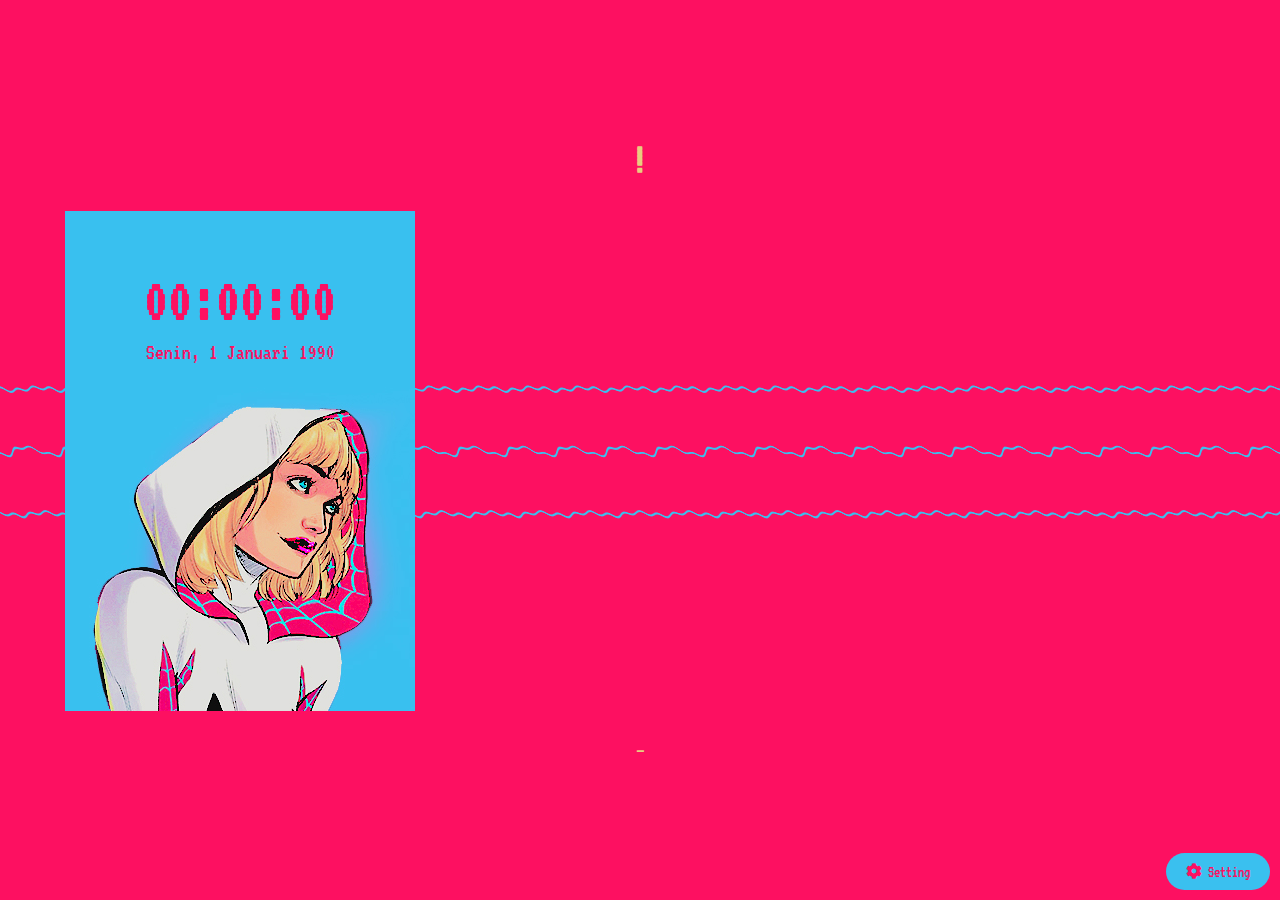
<file: Blocks of Colors/index.html>
<!DOCTYPE HTML>
<html>

<head>
    <meta charset="utf-8" />
    <meta name="viewport" content="width=device-width, initial-scale=1" />
    <meta http-equiv="Content-Type" content="text/html; charset=utf-8" />
    <title>New Tab</title>
    <link rel="shortcut icon" href="images/icon128.png">
    <name="author" content="hellolittlered.org" />
    <link href="https://fonts.googleapis.com/css?family=VT323" rel="stylesheet">
    <link href="css/fontawesome.min.css" rel="stylesheet">
    <link href="css/all.min.css" rel="stylesheet">
    <link href="css/css.css" rel="stylesheet">
    <script src="js/jquery.min.js"></script>
    <script src="js/script.js"></script>
    <script src="js/dateformat.min.js"></script>
</head>

<body>
    <button id="go-options"><i class="fas fa-cog"></i> Setting</button>
    <div id="flex">
        <div id="content">
            <h1 id="greeting"><span id="name"></span>! <span id="online"></span></h1>
            <div id="sidebar">
                <div id="header">
                    <h1>00:00:00</h1>
                    <div>Senin, 1 Januari 1990</div>
                </div>
            </div>
            <div id="links">
            </div>
            <div id="movie">
                <blockquote></blockquote> —
                <source>
                </source>
            </div>
        </div>
    </div>
</body>

</html>
</file>
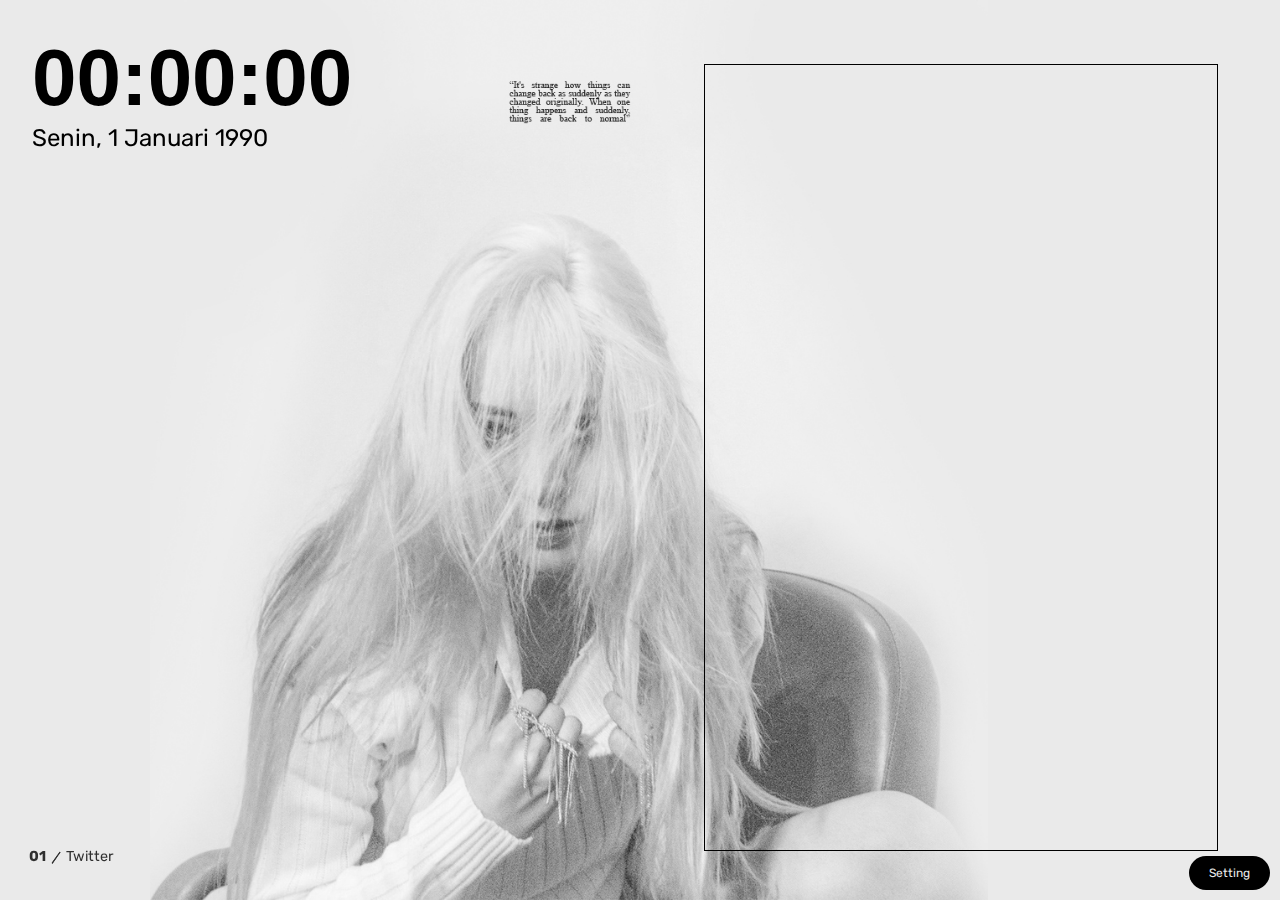
<file: Paper Heart/index.html>
<!DOCTYPE HTML>
<html>

<head>
	<meta charset="utf-8" />
	<meta name="viewport" content="width=device-width, initial-scale=1" />
	<meta http-equiv="Content-Type" content="text/html; charset=utf-8" />
	<title>New Tab</title>
	<link rel="shortcut icon" href="images/icon128.png">
	<name="author" content="hellolittlered.org" />
	<link href="https://fonts.googleapis.com/css?family=Arimo|Rubik" rel="stylesheet">
	<link href="css/css.css" rel="stylesheet">
	<script src="js/jquery.min.js"></script>
	<script src="js/script.js"></script>
    <script src="js/dateformat.min.js"></script>
</head>

<body>
	
	<button id="go-options"><i class="fas fa-cog"></i> Setting</button>

	<div id="header">
		<h1>00:00:00</h1>
		<span>Senin, 1 Januari 1990</span>
	</div>

	<div id="nav">
		<div id="links">
			<a href="http://twitter.com"><b>01 <span></span> </b> Twitter</a>
		</div>
	</div>

	<div id="content">
		<div id="posts">
			<div class="post">
				<div class="info">
					<a target="twitter" class="active twitButton" style="display: none">Twitter</a>
					<a target="history" class="historyButton" style="display: none">History</a>
				</div>

				<div id="twitter" class="ccontent" style="display: none">
					<div class="twitter-inside">
						<a class="twitter-timeline" data-chrome="nofooter noborders noheader transparent"
							data-tweet-limit="10" style="font-size: .2em"></a>
						<script async src="https://platform.twitter.com/widgets.js" charset="utf-8"></script>
					</div>
				</div>

				<div id="history" class="ccontent" style="display: none">
					<input type="text" placeholder="Search History" id="searchHistory">
					<a class="historyTemp">
						<h3></h3>
						<span></span>
					</a>
				</div>
			</div>
		</div>
	</div>
</body>

</html>
</file>
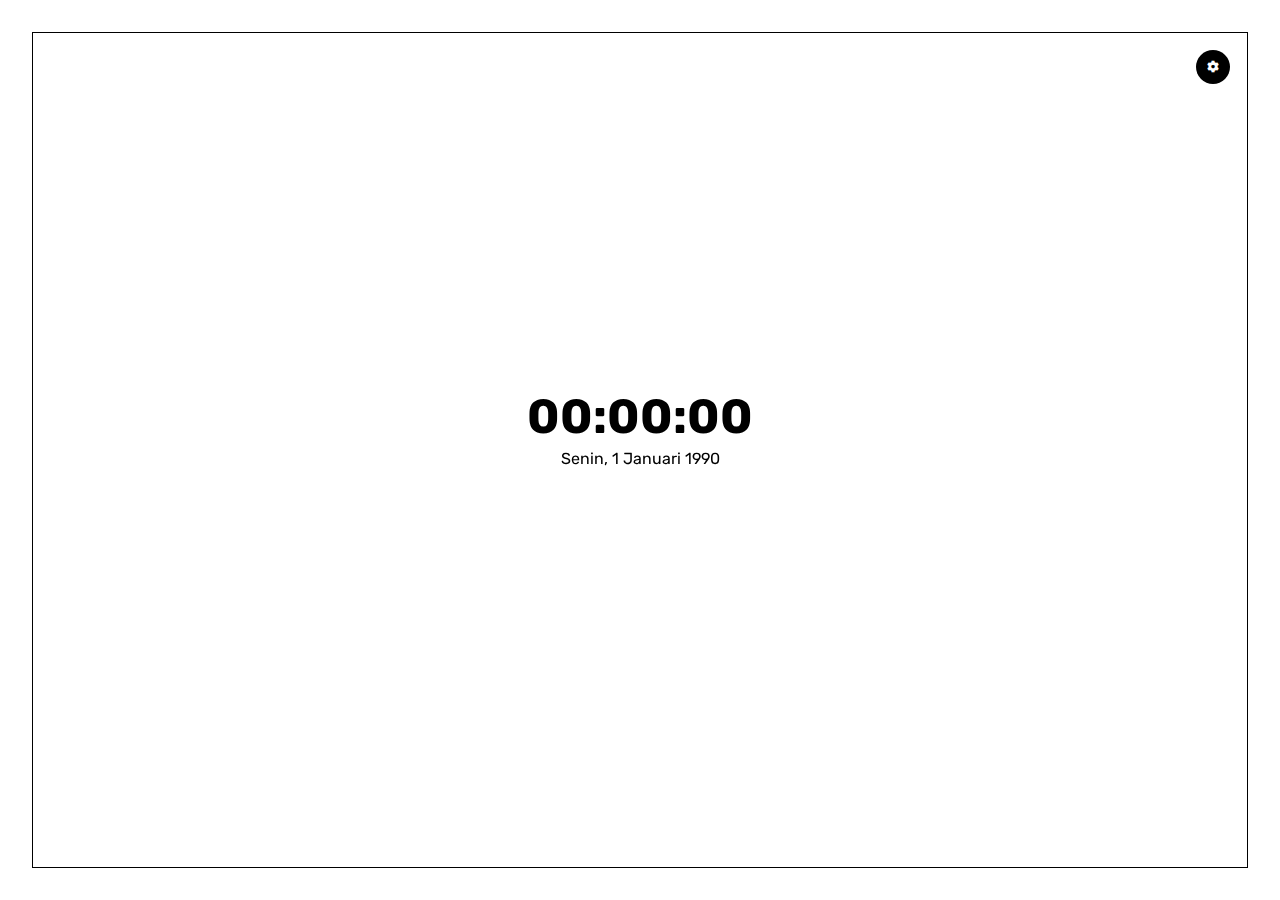
<file: Sepi/index.html>
<!DOCTYPE HTML>
<html>

<head>
    <meta charset="utf-8" />
    <meta name="viewport" content="width=device-width, initial-scale=1" />
    <meta http-equiv="Content-Type" content="text/html; charset=utf-8" />
    <title>New Tab</title>
    <link rel="shortcut icon" href="images/icon128.png">
    <name="author" content="hellolittlered.org" />
    <link href="https://fonts.googleapis.com/css?family=Arimo|Rubik" rel="stylesheet">
    <link href="css/fontawesome.min.css" rel="stylesheet">
    <link href="css/all.min.css" rel="stylesheet">
    <link href="css/css.css" rel="stylesheet">
    <script src="js/jquery.min.js"></script>
    <script src="js/script.js"></script>
    <script src="js/dateformat.min.js"></script>
</head>

<body class="light">
    <button id="go-options"><i class="fas fa-cog"></i></button>
    <div id="content">
        <div id="header">
            <h1>00:00:00</h1>
            <span>Senin, 1 Januari 1990</span>
        </div>
        <div id="links">
        </div>
    </div>
</body>

</html>
</file>
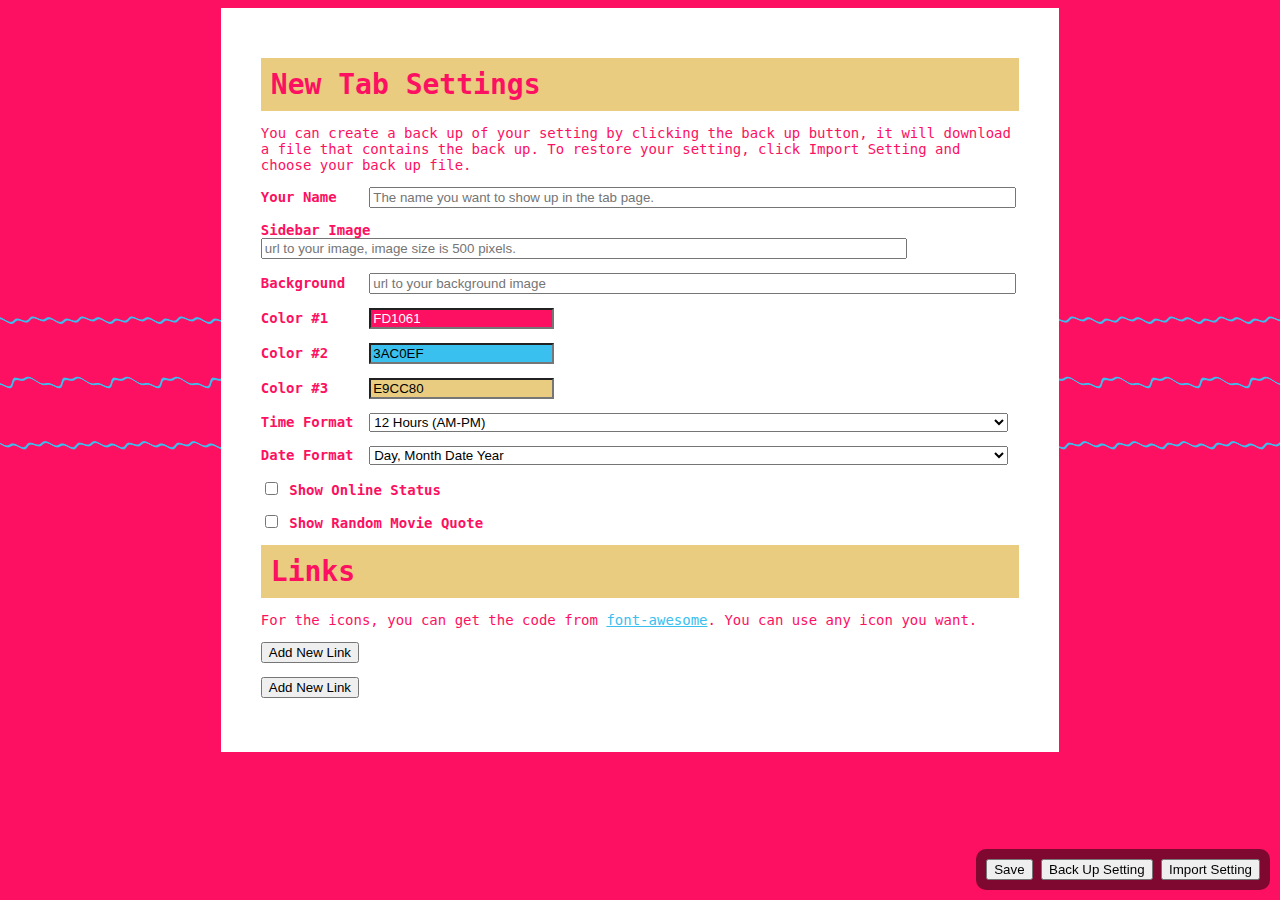
<file: Blocks of Colors/options.html>
<!DOCTYPE html>
<html>

<head>
    <meta charset="utf-8" />
    <meta name="viewport" content="width=device-width, initial-scale=1" />
    <meta http-equiv="Content-Type" content="text/html; charset=utf-8" />
    <title>New Tab Setting</title>
    <link rel="shortcut icon" href="images/icon128.png">
    <name="author" content="hellolittlered.org" />
    <link href="css/css.css" rel="stylesheet">
    <script src="js/jquery.min.js"></script>
    <script src="js/option.js"></script>
    <script src="js/jscolor.js"></script>
</head>
<body>
    <div id="options">
        <h1>New Tab Settings</h1>
        <p>You can create a back up of your setting by clicking the back up button, it will download a file that contains the back up. To restore your setting, click Import Setting and choose your back up file.</p>
        <p><label>Your Name</label> <input type="text" id="name" placeholder="The name you want to show up in the tab page."></p>
        <p><label>Sidebar Image</label> <input type="text" id="image" placeholder="url to your image, image size is 500 pixels."></p>
        <p><label>Background</label> <input type="text" id="background" placeholder="url to your background image"></p>
        <p><label>Color #1</label> <input class="jscolor" value="fd1061" id="color1"></p>
        <p><label>Color #2</label> <input class="jscolor" value="3ac0ef" id="color2"></p>
        <p><label>Color #3</label> <input class="jscolor" value="e9cc80" id="color3"></p>

        <p>
            <label>Time Format</label>
            <select id="time">
                <option value="12">12 Hours (AM-PM)</option>
                <option value="24">24 Hours</option>
            </select>
        </p>
        
        <p>
            <label>Date Format</label>
            <select id="date">
                <option value="1">Day, Month Date Year</option>
                <option value="2">Day, Date Month Year</option>
            </select>
        </p>

        <p>
            <label>
                <input type="checkbox" id="optOnline" value="true">
                Show Online Status
            </label>
        </p>
        <p>
            <label>
                <input type="checkbox" id="optMovie" value="true">
                Show Random Movie Quote
            </label>
        </p>
        <h1>Links</h1>
        <p>For the icons, you can get the code from <a href="https://fontawesome.com/icons?d=gallery">font-awesome</a>. You can use any icon you want.</p>
        <p><button class="addLink">Add New Link</button></p>
        <div id="optLinks">
            <fieldset class="linkTemp">
                <legend>Link 1</legend>
                <p><label>Icon</label> <input type="text" class="icon" value=""></p>
                <p><label>Text</label> <input type="text" class="text" value=""></p>
                <p><label>Link</label> <input type="text" class="link" value=""></p>
                <button class="delete">Delete This Link</button>
            </fieldset>
        </div>
        <p><button class="addLink">Add New Link</button></p>

        <div id="buttons">
            <button id="save">Save</button>
            <button id="export">Back Up Setting</button>
            <button id="import">Import Setting</button>
            <input type="file" id="importFile" style="display: none" accept=".json">
        </div>
    </div>

</body>

</html>
</file>
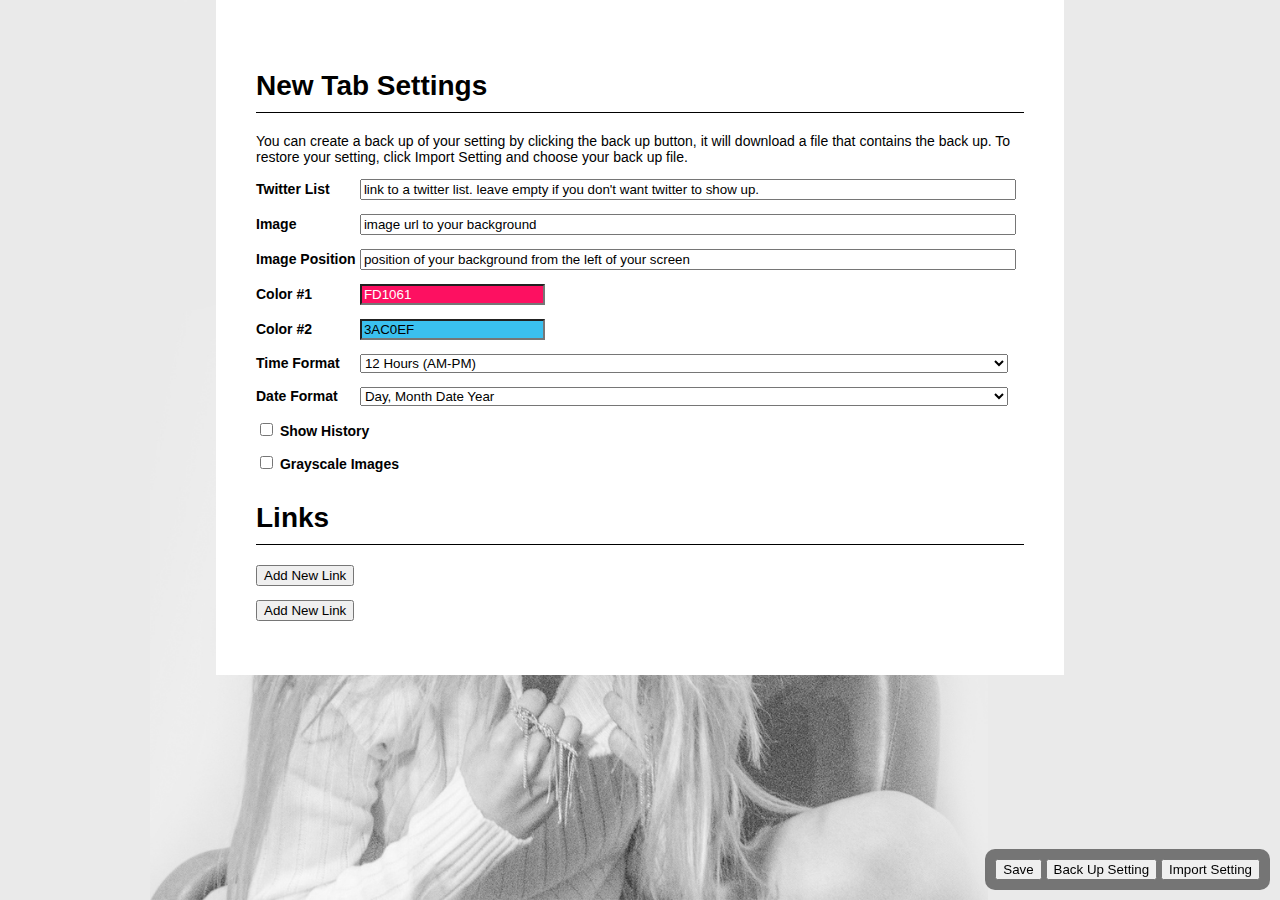
<file: Paper Heart/options.html>
<!DOCTYPE html>
<html>

<head>
    <meta charset="utf-8" />
    <meta name="viewport" content="width=device-width, initial-scale=1" />
    <meta http-equiv="Content-Type" content="text/html; charset=utf-8" />
    <title>New Tab Setting</title>
    <link rel="shortcut icon" href="images/icon128.png">
    <name="author" content="hellolittlered.org" />
    <link href="css/css.css" rel="stylesheet">
    <script src="js/jquery.min.js"></script>
    <script src="js/option.js"></script>
    <script src="js/jscolor.js"></script>
</head>

<body>
    <div id="options">
        <h1>New Tab Settings</h1>
        <p>You can create a back up of your setting by clicking the back up button, it will download a file that contains the back up. To restore your setting, click Import Setting and choose your back up file.</p>
        <p><label>Twitter List</label> <input type="text" id="twitter" placeholder="link to a twitter list. leave empty if you don't want twitter to show up."></p>
        <p><label>Image</label> <input type="text" id="image" placeholder="image url to your background"></p>
        <p><label>Image Position</label> <input type="text" id="backgroundPost" placeholder="position of your background from the left of your screen"></p>
        <p><label>Color #1</label> <input class="jscolor" value="fd1061" id="color1"></p>
        <p><label>Color #2</label> <input class="jscolor" value="3ac0ef" id="color2"></p>

        <p>
            <label>Time Format</label>
            <select id="time">
                <option value="12">12 Hours (AM-PM)</option>
                <option value="24">24 Hours</option>
            </select>
        </p>

        <p>
            <label>Date Format</label>
            <select id="date">
                <option value="1">Day, Month Date Year</option>
                <option value="2">Day, Date Month Year</option>
            </select>
        </p>

        <p>
            <label>
                <input type="checkbox" id="optHistory" value="true">
                Show History
            </label>
        </p>
        <p>
            <label>
                <input type="checkbox" id="optGrayscale" value="true">
                Grayscale Images
            </label>
        </p>

        <h1>Links</h1>
        <p><button class="addLink">Add New Link</button></p>
        <div id="optLinks">
            <fieldset class="linkTemp">
                <legend>Link 1</legend>
                <p><label>Text</label> <input type="text" class="text" value=""></p>
                <p><label>Link</label> <input type="text" class="link" value=""></p>
                <button class="delete">Delete This Link</button>
            </fieldset>
        </div>
        <p><button class="addLink">Add New Link</button></p>

        <div id="buttons">
            <button id="save">Save</button>
            <button id="export">Back Up Setting</button>
            <button id="import">Import Setting</button>
            <input type="file" id="importFile" style="display: none" accept=".json">
        </div>
    </div>

</body>

</html>
</file>
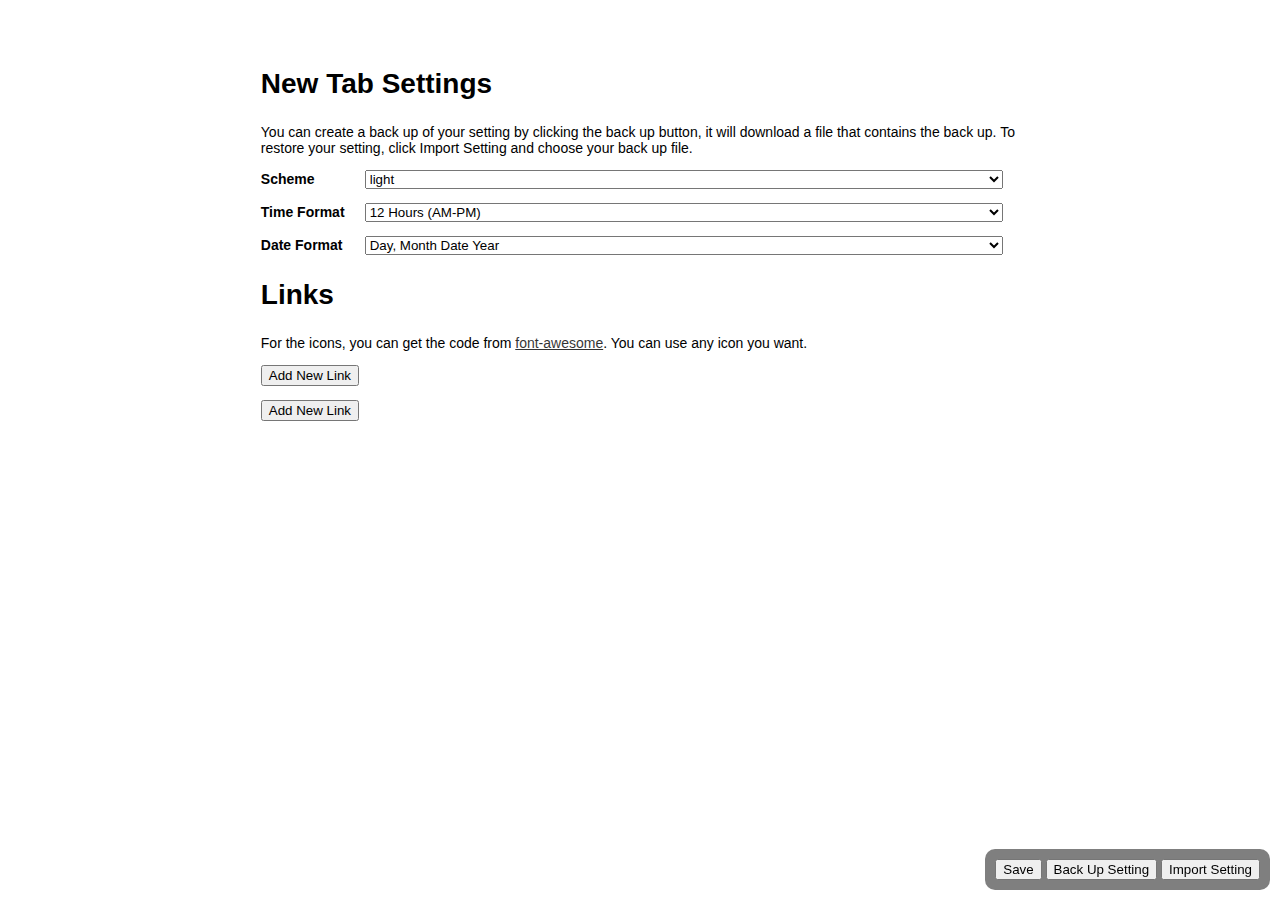
<file: Sepi/options.html>
<!DOCTYPE html>
<html>

<head>
    <meta charset="utf-8" />
    <meta name="viewport" content="width=device-width, initial-scale=1" />
    <meta http-equiv="Content-Type" content="text/html; charset=utf-8" />
    <title>New Tab Setting</title>
    <link rel="shortcut icon" href="images/icon128.png">
    <name="author" content="hellolittlered.org" />
    <link href="css/css.css" rel="stylesheet">
    <script src="js/jquery.min.js"></script>
    <script src="js/option.js"></script>
</head>

<body>
    <div id="options">
        <h1>New Tab Settings</h1>
        <p>You can create a back up of your setting by clicking the back up button, it will download a file that contains the back up. To restore your setting, click Import Setting and choose your back up file.</p>
        <p>
            <label>Scheme</label>
            <select id="scheme">
                <option value="light">light</option>
                <option value="dark">dark</option>
            </select>
        </p>

        <p>
            <label>Time Format</label>
            <select id="time">
                <option value="12">12 Hours (AM-PM)</option>
                <option value="24">24 Hours</option>
            </select>
        </p>

        <p>
            <label>Date Format</label>
            <select id="date">
                <option value="1">Day, Month Date Year</option>
                <option value="2">Day, Date Month Year</option>
            </select>
        </p>

        <h1>Links</h1>
        <p>For the icons, you can get the code from <a href="https://fontawesome.com/icons?d=gallery"
                target="_blank">font-awesome</a>. You can use any icon you want.</p>
        <p><button class="addLink">Add New Link</button></p>
        <div id="optLinks">
            <fieldset class="linkTemp">
                <legend>Link 1</legend>
                <p><label>Icon</label> <input type="text" class="icon" value=""></p>
                <p><label>Link</label> <input type="text" class="link" value=""></p>
                <button class="delete">Delete This Link</button>
            </fieldset>
        </div>
        <p><button class="addLink">Add New Link</button></p>

        <div id="buttons">
            <button id="save">Save</button>
            <button id="export">Back Up Setting</button>
            <button id="import">Import Setting</button>
            <input type="file" id="importFile" style="display: none" accept=".json">
        </div>
    </div>

</body>

</html>
</file>
<file: Blocks of Colors/css/css.css>
html {
	--color-1: #fd1061;
	--color-2: #3ac0ef;
	--color-3: #e9cc80
}

::selection {
	background: var(--color-2);
	color: var(--color-1);
}

::-webkit-scrollbar-thumb:vertical {
	background-color: var(--color-2);
	width: 1px;
	height: 2px;
	border: 4px solid var(--color-1)
}

::-webkit-scrollbar-thumb:horizontal {
	background-color: var(--color-2);
	width: 2px;
	height: 1px;
	border: 6px solid var(--color-1)
}

::-webkit-scrollbar {
	width: 9px;
	background-color: var(--color-1)
}

::-webkit-scrollbar-track {
	background-color: var(--color-1)
}

body {
	background-image: url(../images/bg.png);
	background-color: var(--color-1);
	background-position: center;
	background-repeat: no-repeat;
	font-size: 22px;
	color: var(--color-1);
	font-family: 'VT323', monospace;
}

a {
	color: var(--color-1);
	text-decoration: none;
}

#flex {
	height: 98vh;
	overflow: hidden;
	display: -ms-flexbox;
	display: -webkit-flex;
	display: flex;
	-webkit-flex-direction: row;
	-ms-flex-direction: row;
	flex-direction: row;
	-webkit-flex-wrap: nowrap;
	-ms-flex-wrap: nowrap;
	flex-wrap: nowrap;
	-webkit-justify-content: center;
	-ms-flex-pack: center;
	justify-content: center;
	-webkit-align-content: center;
	-ms-flex-line-pack: center;
	align-content: center;
	-webkit-align-items: center;
	-ms-flex-align: center;
	align-items: center;
}

#content {
	width: 1150px;
	margin: auto;
}

#sidebar {
	width: 350px;
	height: 500px;
	background-image: url(../images/sb.jpg);
	background-color: var(--color-2);
	margin-right: 10px
}

#header {
	text-align: center;
	padding-top: 20px;
	color: var(--color-1);
}

#header h1 {
	font-size: 60px;
	margin-bottom: 10px;
}

#content>div {
	display: inline-block;
	vertical-align: top;
}

#links {
	width: calc(100% - 380px);
	height: 500px;
	padding-right: 10px;
}

#links>a {
	display: inline-block;
	vertical-align: top;
	padding: 21px 18px;
	margin: 0px 5px 15px 5px;
	background: var(--color-2);
	color: var(--color-1);
	text-align: center;
	width: 72px;
	height: 72px;
	text-overflow: ellipsis;
	white-space: nowrap;
	overflow: hidden;
}

#links>a:hover {
	-webkit-box-shadow: 5px 5px 0px 0px var(--color-3);
	-moz-box-shadow: 5px 5px 0px 0px var(--color-3);
	box-shadow: 5px 5px 0px 0px var(--color-3);
	color: var(--color-3);
}

#links>a>i {
	font-size: 40px;
	display: block;
	margin-bottom: 10px
}

#links>a>span {
	display: block;
	width: 100%;
	text-overflow: ellipsis;
	white-space: nowrap;
	overflow: hidden;
}

#movie {
	text-align: center;
	color: var(--color-3);
	width: 100%;
	display: block;
}

#movie blockquote {
	font-size: 28px;
	margin-bottom: 10px;
}

#greeting {
	text-align: center;
	color: var(--color-3);
	margin-top: 0px;
	text-transform: uppercase
}

#links>a .fa-ao3 {
	width: 100%;
	height: 40px;
	display: block;
	background: url(../images/ao3-pink.png) top center no-repeat transparent;
}

#links>a:hover .fa-ao3 {
	background: url(../images/ao3-yellow.png) top center no-repeat transparent;
}

.offline {
	font-size: 16px
}

.offline #header h1 {
	font-size: 40px;
}

#options {
	font-size: 14px;
	background: #fff;
	padding: 40px;
	width: 60%;
	margin: auto;
}

#options h1 {
	font-weight: bold;
	margin: 10px 0;
	background: var(--color-3);
	padding: 10px;
}

#options label {
	min-width: 100px;
	display: inline-block;
	font-weight: bold
}

#options>#optLinks>.link {
	width: 45%;
	display: inline-block;
	margin: 0 10px 10px 0;
}

#options input[type="text"],
#options select {
	display: inline-block;
	width: calc(100% - 120px)
}

#options .linkTemp {
	display: none
}

#options a {
	color: var(--color-2);
	text-decoration: underline;
}

#go-options {
	background: var(--color-2);
	border: none;
	color: var(--color-1);
	padding: 10px 20px;
	position: fixed;
	bottom: 10px;
	right: 10px;
	font-family: 'VT323', monospace;
	border-radius: 20px;
	font-size: 16px;
	cursor: pointer;
}

#buttons {
	text-align: center;
	position: fixed;
	z-index: 999;
	bottom: 10px;
	right: 10px;
	background: rgba(0, 0, 0, .5);
	padding: 10px;
	border-radius: 10px;
}

@media (max-width: 1024px) {
	#posts {
		display: none;
	}

	#nav {
		width: 100%;
	}

	#greeting {
		display: none;
	}

	#content {
		margin: 5% auto;
		width: 800px;
	}

	#links {
		overflow: auto;
	}

	#links>a {
		padding: 15px;
		width: 56px;
		height: 58px;
	}

	#links>a>i {
		font-size: 25px;
	}

	#links>a>span {
		font-size: 19px
	}

	#links>a .fa-ao3 {
		height: 25px;
	}
}

@media (max-width: 800px) {
	#flex {
		display: block;
		overflow: auto;
	}

	#content,
	#options,
	#options>#optLinks>.link {
		width: 90%;
		margin: auto;
	}

	#content>div {
		width: 100%;
		display: block;
	}

	#sidebar {
		margin-bottom: 25px;
		margin-right: 0;
		background: transparent;
		height: auto;
	}

	#header {
		color: var(--color-3);
	}

	#links {
		height: auto;
	}

	#links {
		text-align: center
	}

	#movie {
		margin-bottom: 50px;
	}
}

@media (max-width: 500px) {
	#links>a {
		padding: 15px;
		width: 55px;
		height: 55px;
	}

	#links>a>i {
		font-size: 25px;
	}

	#links>a>span {
		font-size: 16px
	}

	#links>a .fa-ao3 {
		height: 25px;
	}
}
</file>
<file: Paper Heart/css/css.css>
html {
	--color-1: #000000;
	--color-2: #eaeaea;
	padding: 0;
	margin: 0
}

::selection {
	background: var(--color-1);
	color: var(--color-2);
}

::-webkit-scrollbar-thumb:vertical {
	background-color: var(--color-1);
	width: 1px;
	height: 2px;
	border: 4px solid var(--color-2)
}

::-webkit-scrollbar-thumb:horizontal {
	background-color: var(--color-1);
	width: 2px;
	height: 1px;
	border: 6px solid var(--color-2)
}

::-webkit-scrollbar {
	width: 9px;
	background-color: var(--color-2)
}

::-webkit-scrollbar-track {
	background-color: var(--color-2)
}

::placeholder {
	color: var(--color-1);
	opacity: 1;
}

:-ms-input-placeholder {
	color: var(--color-1);
}

::-ms-input-placeholder {
	color: var(--color-1);
}

body {
	font-size: 1em;
	font-family: 'Rubik', 'Arial', sans-serif;
	color: var(--color-1);
	background-image: url(../images/4.jpg);
	background-color: var(--color-2);
	background-position: 150px 0;
	background-repeat: no-repeat;
	background-size: auto 100%;
	padding: 0;
	margin: 0;
	min-height: 100vh
}

a {
	color: var(--color-1);
	opacity: .8;
	text-decoration: none;
	transition: 0.5s;
}

.info a,
#pagination a {
	opacity: 1;
}

a:hover {
	opacity: 1;
	position: relative;
}

pre {
	background: rgba(0, 0, 0, .5);
	word-wrap: break-word;
}

#posts {
	margin-left: 50%;
	padding: 4em 2em 3em 4em;
	width: 40%;
}

.grayscale {
	-webkit-filter: grayscale(100%);
	filter: grayscale(100%);
}

#posts:hover {

	-webkit-filter: grayscale(0%);
	/* Safari 6.0 - 9.0 */
	filter: grayscale(0%);
}

.post {
	width: 100%;
	height: calc(100vh - 8em);
	position: relative;
	border: 1px solid var(--color-1);
	font-size: .9em;
}

.ccontent {
	width: calc(100% - 5em);
	height: calc(100% - 4em);
	overflow: auto;
	border: none;
	padding: 1em 2em;
}

#header {
	position: fixed;
	top: 2em;
	left: 2em;
	width: calc(100%-4em);
	z-index: 5;
	height: 1em;
}

#header>h1 {
	font-family: 'Arima', 'Arial', sans-serif;
	text-transform: uppercase;
	margin-top: 0;
	font-size: 5em;
	margin-right: 1em;
	margin-bottom: 0;
}

#header>span {
	font-size: 1.5em;
}

#nav {
	position: fixed;
	left: 0em;
	bottom: 0em;
	width: 50%;
	height: 100%;
	font-size: .9em;
	position: fixed;
}

#nav>#links {
	position: absolute;
	left: 2em;
	bottom: 1em;
	width: 100%;
}

#nav>#links>a {
	color: var(--color-1);
	display: block;
	margin-bottom: 1.4em;
	width: 100%;
}

#nav>#links>a span {
	border-top: 1px solid var(--color-1);
	width: 1em;
	background: var(--color-1);
	display: inline-block;
	padding-top: -10px;
	-webkit-transform: rotate(-55deg);
	-moz-transform: rotate(-55deg);
	-o-transform: rotate(-55deg);
	-ms-transform: rotate(-55deg);
	transform: rotate(-55deg);
	transition: 0.2s;
	margin: 3px 0px;
}

#nav>#links>h1 {
	font-family: "Lora", 'Arial', Sans-Serif;
	float: left;
	margin-right: 1em;
}

#nav>#links>h1>a {
	color: var(--color-1);
}

#nav>#links>h1>.line {
	width: 150px;
	height: 1px;
	margin-left: -30px;
	background: var(--color-1);
	-webkit-transform: rotate(-35deg);
	-moz-transform: rotate(-35deg);
	-o-transform: rotate(-35deg);
	-ms-transform: rotate(-35deg);
	transform: rotate(-35deg);
}

#nav>#links>p {
	margin-top: 50px;
}

#nav>#links>h1>a {
	margin-left: 50px;
}

#nav>#links>h1>a:first-child {
	margin-left: 0px;
}

#nav>#links>a:hover span {
	-webkit-transform: rotate(0deg);
	-moz-transform: rotate(0deg);
	-o-transform: rotate(0deg);
	-ms-transform: rotate(0deg);
	transform: rotate(0deg);
	margin: 3px 5px;

}


.info {
	margin-bottom: 2em;
	padding-left: 20px;
}

.info a {
	float: left;
	padding: 10px 20px;
	background: var(--color-2);
	border: 1px solid var(--color-1);
	margin-top: -1.5em;
	margin-left: -1px;
	cursor: pointer;
	font-weight: bold
}

.info .active {
	background: var(--color-1);
	color: var(--color-2)
}

.linked {
	position: absolute;
	-webkit-transform: rotate(90deg);
	-moz-transform: rotate(90deg);
	-o-transform: rotate(90deg);
	-ms-transform: rotate(90deg);
	transform: rotate(90deg);
	background: var(--color-2);
	right: -8em;
	top: 45%;
	padding: 5px 10px;
	transition: 1s;
}


#options {
	font-size: 14px;
	background: #fff;
	padding: 40px;
	width: 60%;
	margin: auto;
}

#options h1 {
	font-weight: bold;
	margin: 20px 0;
	border-bottom: 1px solid var(--color-1);
	padding: 10px 0;
}

#options label {
	min-width: 100px;
	display: inline-block;
	font-weight: bold
}

#options>#optLinks>.link {
	width: 45%;
	display: inline-block;
	margin: 0 10px 10px 0;
}

#options input[type="text"], #options select {
	display: inline-block;
	width: calc(100% - 120px)
}

#options .linkTemp,
.historyTemp {
	display: none
}

#options a {
	color: var(--color-2);
	text-decoration: underline;
}

#go-options {
	background: var(--color-1);
	border: none;
	color: var(--color-2);
	padding: 10px 20px;
	position: fixed;
	bottom: 10px;
	right: 10px;
	font-family: 'Rubik', 'Arial', sans-serif;
	border-radius: 20px;
	font-size: 12px;
	cursor: pointer;
}

.history {
	display: block;
	padding: 10px 0;
	border-bottom: 1px solid var(--color-1);
	overflow: hidden;
	text-overflow: ellipsis
}

.history h3 {
	margin-bottom: 5px;
}

.history span {
	display: block;
	width: 100%;
	font-style: italic;
	opacity: .8;
	overflow: hidden;
	text-overflow: ellipsis
}

#searchHistory {
	padding: 20px 0;
	width: 100%;
	background: transparent;
	font-size: 1.2em;
	border: transparent;
	border-bottom: 1px solid var(--color-1);
	font-family: 'Rubik', 'Arial', sans-serif;
}

#buttons {
	text-align: center;
	position: fixed;
	z-index: 999;
	bottom: 10px;
	right: 10px;
	background: rgba(0, 0, 0, .5);
	padding: 10px;
	border-radius: 10px;
}

@media (max-width: 1024px) {
	#posts {
		display: none;
	}

	#nav, #options>#optLinks>.link {
		width: 100%;
	}
}

@media (max-width: 500px) {
	#nav {
		background-size: 70% auto;
	}
}
</file>
<file: Sepi/css/css.css>
.dark {
	--color-1: #000000;
	--color-2: #ffffff;
}

.light {
	--color-1: #ffffff;
	--color-2: #000000;
}

::selection {
	background: var(--color-2);
	color: var(--color-1);
}

body {
	background: var(--color-1);
	font-size: 1em;
	font-family: 'Rubik', 'Arial', sans-serif;
	color: var(--color-2);
}

a {
	color: var(--color-2);
	text-decoration: none;
}

#content {
	position: fixed;
	top: 2em;
	left: 2em;
	width: calc(100% - 4em - 2px);
	height: calc(100% - 4em - 2px);
	display: flex;
	justify-content: center;
	align-items: center;
	flex-direction: column;
	border: 1px solid var(--color-2);
	text-align: center;
}

#header h1 {
	font-size: 3em;
	line-height: 0;
}

#links {
	display: block;
	margin-top: 2em;
	font-size: 1.5em;
	width: 200px;
}

#links span {
	display: inline-block;
	width: 2em;
	text-align: center;
	line-height: 2em;
}

#options {
	font-size: 14px;
	background: var(--color-1);
	padding: 40px;
	width: 60%;
	margin: auto;
	color: var(--color-2);
}

#options h1 {
	font-weight: bold;
	border-bottom: 1px solid var(--color-2);
	margin: 10px 0;
	padding: 10px 0;
}

#options label {
	min-width: 100px;
	display: inline-block;
	font-weight: bold
}

#options>#optLinks>.link {
	width: 45%;
	display: inline-block;
	margin: 0 10px 10px 0;
}

#options input[type="text"], #options select {
	display: inline-block;
	width: calc(100% - 120px)
}

#options .linkTemp {
	display: none
}

#options a {
	color: var(--color-2);
	text-decoration: underline;
	opacity: .8
}

#go-options {
	background: var(--color-2);
	border: none;
	color: var(--color-1);
	padding: 10px 11px;
	position: fixed;
	top: 50px;
	right: 50px;
	font-family: 'Rubik', 'Arial', sans-serif;
	border-radius: 20px;
	font-size: 12px;
	cursor: pointer;
	z-index: 88;
}

#buttons {
	text-align: center;
	position: fixed;
	z-index: 999;
	bottom: 10px;
	right: 10px;
	background: rgba(0, 0, 0, .5);
	padding: 10px;
	border-radius: 10px;
}

@media (max-width: 801px) {
	#options>#optLinks>.link {
		width: 100%;
	}
}
</file>
